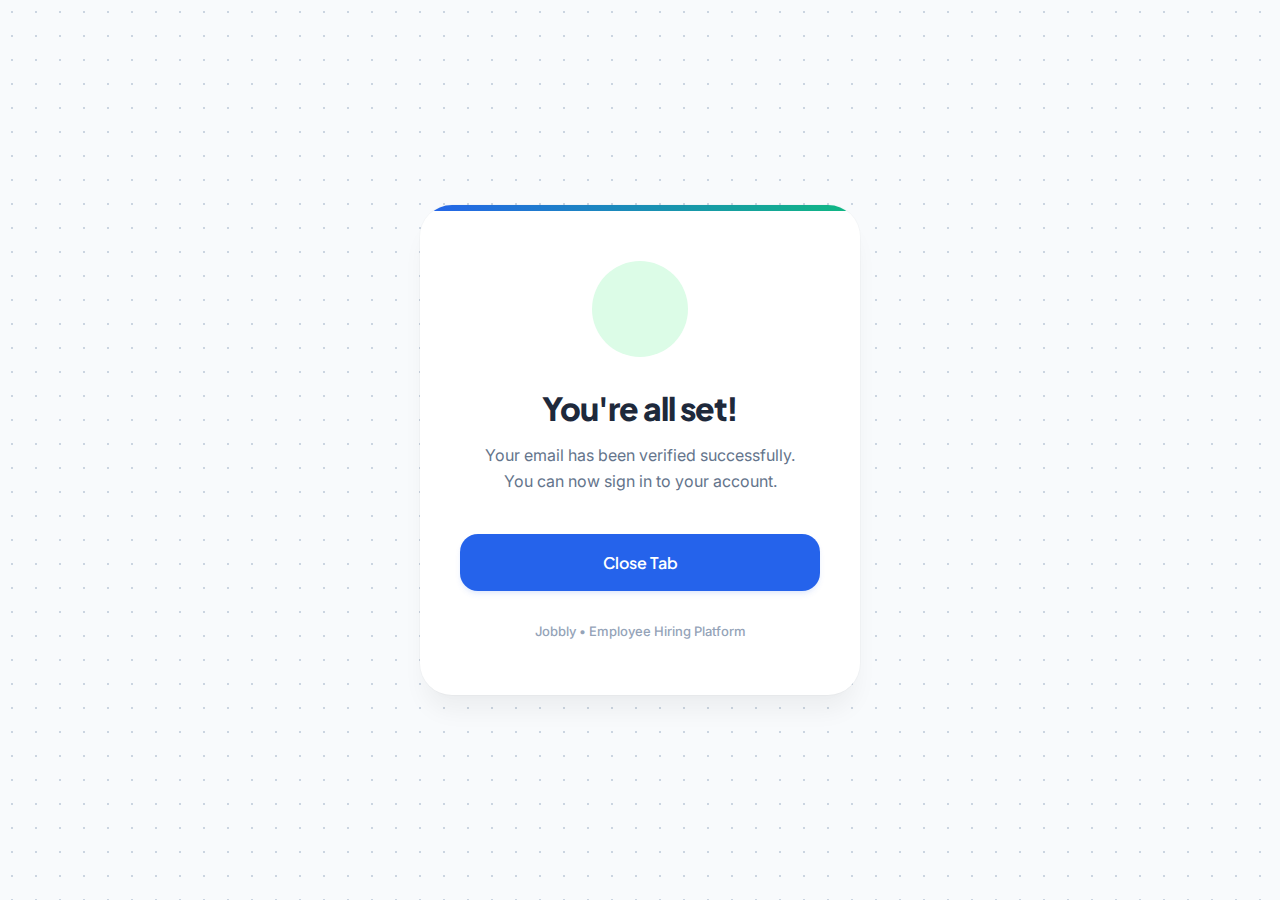
<file: email_verified.html>
<!DOCTYPE html>
<html lang="en">
<head>
    <meta charset="UTF-8">
    <meta name="viewport" content="width=device-width, initial-scale=1.0">
    <title>Email Verified - Jobbly</title>
    <link rel="preconnect" href="https://fonts.googleapis.com">
    <link rel="preconnect" href="https://fonts.gstatic.com" crossorigin>
    <link href="https://fonts.googleapis.com/css2?family=Plus+Jakarta+Sans:wght@400;600;700;800&family=Inter:wght@400;500&display=swap" rel="stylesheet">
    <style>
        :root {
            --primary-color: #2563EB;
            --primary-dark: #1D4ED8;
            --secondary-color: #10B981;
            --secondary-bg: #DCFCE7;
            --text-primary: #1E293B;
            --text-secondary: #64748B;
            --background-color: #F8FAFC;
            --surface-color: #FFFFFF;
        }

        * {
            margin: 0;
            padding: 0;
            box-sizing: border-box;
        }

        body {
            font-family: 'Inter', sans-serif;
            background-color: var(--background-color);
            /* Subtle dot pattern background */
            background-image: radial-gradient(#CBD5E1 1px, transparent 1px);
            background-size: 24px 24px;
            color: var(--text-primary);
            display: flex;
            justify-content: center;
            align-items: center;
            min-height: 100vh;
            padding: 20px;
        }

        .container {
            background-color: var(--surface-color);
            border-radius: 32px;
            padding: 56px 40px;
            width: 100%;
            max-width: 440px;
            text-align: center;
            box-shadow: 
                0 20px 25px -5px rgba(0, 0, 0, 0.05), 
                0 8px 10px -6px rgba(0, 0, 0, 0.01),
                0 0 0 1px rgba(0,0,0,0.02); /* Subtle border */
            animation: slideUp 0.8s cubic-bezier(0.16, 1, 0.3, 1);
            position: relative;
            overflow: hidden;
        }

        @keyframes slideUp {
            from { opacity: 0; transform: translateY(30px); }
            to { opacity: 1; transform: translateY(0); }
        }

        .icon-wrapper {
            position: relative;
            width: 96px;
            height: 96px;
            margin: 0 auto 32px;
        }

        .icon-circle {
            width: 100%;
            height: 100%;
            background-color: var(--secondary-bg);
            border-radius: 50%;
            display: flex;
            justify-content: center;
            align-items: center;
            animation: scaleIn 0.5s cubic-bezier(0.175, 0.885, 0.32, 1.275) 0.2s backwards;
        }

        @keyframes scaleIn {
            from { transform: scale(0); }
            to { transform: scale(1); }
        }

        .checkmark {
            width: 48px;
            height: 48px;
            color: var(--secondary-color);
            stroke-dasharray: 100;
            stroke-dashoffset: 100;
            animation: drawCheck 0.6s ease-out 0.7s forwards;
        }

        @keyframes drawCheck {
            to { stroke-dashoffset: 0; }
        }

        h1 {
            font-family: 'Plus Jakarta Sans', sans-serif;
            font-size: 32px;
            font-weight: 800;
            margin-bottom: 16px;
            color: var(--text-primary);
            letter-spacing: -0.03em;
            line-height: 1.2;
        }

        p {
            font-size: 16px;
            color: var(--text-secondary);
            line-height: 1.6;
            margin-bottom: 40px;
            font-weight: 400;
        }

        .btn {
            display: inline-flex;
            justify-content: center;
            align-items: center;
            background-color: var(--primary-color);
            color: white;
            text-decoration: none;
            font-family: 'Plus Jakarta Sans', sans-serif;
            font-weight: 600;
            font-size: 16px;
            padding: 18px 32px;
            border-radius: 18px;
            transition: all 0.2s ease;
            width: 100%;
            box-shadow: 0 4px 6px -1px rgba(37, 99, 235, 0.1), 0 2px 4px -1px rgba(37, 99, 235, 0.06);
            cursor: pointer;
            border: none;
        }

        .btn:hover {
            transform: translateY(-2px);
            box-shadow: 0 10px 15px -3px rgba(37, 99, 235, 0.2), 0 4px 6px -2px rgba(37, 99, 235, 0.1);
            background-color: var(--primary-dark);
        }

        .btn:active {
            transform: translateY(0);
        }

        .footer {
            margin-top: 32px;
            font-size: 13px;
            color: #94A3B8;
            font-weight: 500;
        }

        /* Decorative top accent */
        .container::before {
            content: '';
            position: absolute;
            top: 0;
            left: 0;
            right: 0;
            height: 6px;
            background: linear-gradient(90deg, var(--primary-color), var(--secondary-color));
        }
    </style>
</head>
<body>
    <div class="container">
        <div class="icon-wrapper">
            <div class="icon-circle">
                <svg class="checkmark" xmlns="http://www.w3.org/2000/svg" fill="none" viewBox="0 0 24 24" stroke="currentColor" stroke-width="3">
                    <path stroke-linecap="round" stroke-linejoin="round" d="M5 13l4 4L19 7" />
                </svg>
            </div>
        </div>
        
        <h1>You're all set!</h1>
        <p>Your email has been verified successfully.<br>You can now sign in to your account.</p>
        
        <button id="actionBtn" class="btn" onclick="handleAction()">Return to App</button>
        
        <div class="footer">
            Jobbly &bull; Employee Hiring Platform
        </div>
    </div>

    <script>
        function handleAction() {
            const userAgent = navigator.userAgent || navigator.vendor || window.opera;
            const isMobile = /android|iPad|iPhone|iPod/i.test(userAgent);
            
            if (isMobile) {
                // Try to open the app using custom scheme
                // Replace 'jobbly://' with your actual app scheme
                window.location.href = 'jobbly://login';
                
                // Fallback if app is not installed (optional)
                setTimeout(() => {
                    // window.location.href = 'https://play.google.com/store/apps/details?id=com.example.jobbly';
                }, 2000);
            } else {
                window.close();
            }
        }

        // Update button text based on device
        window.onload = function() {
            const userAgent = navigator.userAgent || navigator.vendor || window.opera;
            const isMobile = /android|iPad|iPhone|iPod/i.test(userAgent);
            const btn = document.getElementById('actionBtn');
            
            if (!isMobile) {
                btn.textContent = "Close Tab";
            }
        };
    </script>
</body>
</html>
</file>
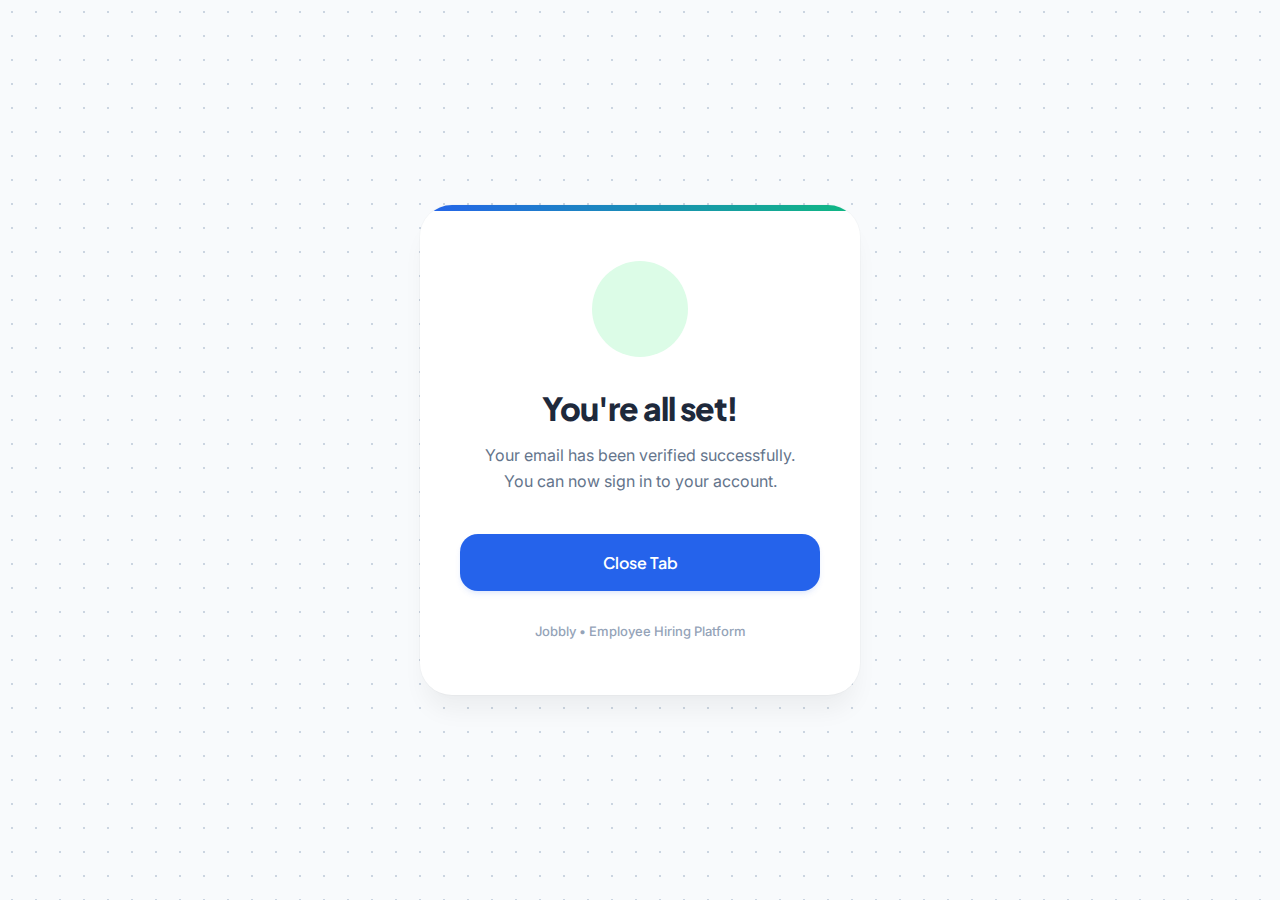
<file: v1-php/email_verified.html>
<!DOCTYPE html>
<html lang="en">
<head>
    <meta charset="UTF-8">
    <meta name="viewport" content="width=device-width, initial-scale=1.0">
    <title>Email Verified - Jobbly</title>
    <link rel="preconnect" href="https://fonts.googleapis.com">
    <link rel="preconnect" href="https://fonts.gstatic.com" crossorigin>
    <link href="https://fonts.googleapis.com/css2?family=Plus+Jakarta+Sans:wght@400;600;700;800&family=Inter:wght@400;500&display=swap" rel="stylesheet">
    <style>
        :root {
            --primary-color: #2563EB;
            --primary-dark: #1D4ED8;
            --secondary-color: #10B981;
            --secondary-bg: #DCFCE7;
            --error-color: #EF4444;
            --error-bg: #FEE2E2;
            --text-primary: #1E293B;
            --text-secondary: #64748B;
            --background-color: #F8FAFC;
            --surface-color: #FFFFFF;
        }

        * {
            margin: 0;
            padding: 0;
            box-sizing: border-box;
        }

        body {
            font-family: 'Inter', sans-serif;
            background-color: var(--background-color);
            /* Subtle dot pattern background */
            background-image: radial-gradient(#CBD5E1 1px, transparent 1px);
            background-size: 24px 24px;
            color: var(--text-primary);
            display: flex;
            justify-content: center;
            align-items: center;
            min-height: 100vh;
            padding: 20px;
        }

        .container {
            background-color: var(--surface-color);
            border-radius: 32px;
            padding: 56px 40px;
            width: 100%;
            max-width: 440px;
            text-align: center;
            box-shadow: 
                0 20px 25px -5px rgba(0, 0, 0, 0.05), 
                0 8px 10px -6px rgba(0, 0, 0, 0.01),
                0 0 0 1px rgba(0,0,0,0.02); /* Subtle border */
            animation: slideUp 0.8s cubic-bezier(0.16, 1, 0.3, 1);
            position: relative;
            overflow: hidden;
            display: none; /* Hidden by default */
        }

        .container.visible {
            display: block;
        }

        @keyframes slideUp {
            from { opacity: 0; transform: translateY(30px); }
            to { opacity: 1; transform: translateY(0); }
        }

        .icon-wrapper {
            position: relative;
            width: 96px;
            height: 96px;
            margin: 0 auto 32px;
        }

        .icon-circle {
            width: 100%;
            height: 100%;
            background-color: var(--secondary-bg);
            border-radius: 50%;
            display: flex;
            justify-content: center;
            align-items: center;
            animation: scaleIn 0.5s cubic-bezier(0.175, 0.885, 0.32, 1.275) 0.2s backwards;
        }

        .icon-circle.error {
            background-color: var(--error-bg);
        }

        @keyframes scaleIn {
            from { transform: scale(0); }
            to { transform: scale(1); }
        }

        .checkmark {
            width: 48px;
            height: 48px;
            color: var(--secondary-color);
            stroke-dasharray: 100;
            stroke-dashoffset: 100;
            animation: drawCheck 0.6s ease-out 0.7s forwards;
        }

        .cross {
            width: 48px;
            height: 48px;
            color: var(--error-color);
            stroke-dasharray: 100;
            stroke-dashoffset: 100;
            animation: drawCheck 0.6s ease-out 0.7s forwards;
        }

        @keyframes drawCheck {
            to { stroke-dashoffset: 0; }
        }

        h1 {
            font-family: 'Plus Jakarta Sans', sans-serif;
            font-size: 32px;
            font-weight: 800;
            margin-bottom: 16px;
            color: var(--text-primary);
            letter-spacing: -0.03em;
            line-height: 1.2;
        }

        p {
            font-size: 16px;
            color: var(--text-secondary);
            line-height: 1.6;
            margin-bottom: 40px;
            font-weight: 400;
        }

        .btn {
            display: inline-flex;
            justify-content: center;
            align-items: center;
            background-color: var(--primary-color);
            color: white;
            text-decoration: none;
            font-family: 'Plus Jakarta Sans', sans-serif;
            font-weight: 600;
            font-size: 16px;
            padding: 18px 32px;
            border-radius: 18px;
            transition: all 0.2s ease;
            width: 100%;
            box-shadow: 0 4px 6px -1px rgba(37, 99, 235, 0.1), 0 2px 4px -1px rgba(37, 99, 235, 0.06);
            cursor: pointer;
            border: none;
        }

        .btn:hover {
            transform: translateY(-2px);
            box-shadow: 0 10px 15px -3px rgba(37, 99, 235, 0.2), 0 4px 6px -2px rgba(37, 99, 235, 0.1);
            background-color: var(--primary-dark);
        }

        .btn:active {
            transform: translateY(0);
        }

        .footer {
            margin-top: 32px;
            font-size: 13px;
            color: #94A3B8;
            font-weight: 500;
        }

        /* Decorative top accent */
        .container::before {
            content: '';
            position: absolute;
            top: 0;
            left: 0;
            right: 0;
            height: 6px;
            background: linear-gradient(90deg, var(--primary-color), var(--secondary-color));
        }
        
        .container.error-state::before {
            background: linear-gradient(90deg, var(--error-color), #F87171);
        }
    </style>
</head>
<body>
    <!-- Success Container -->
    <div id="successContainer" class="container">
        <div class="icon-wrapper">
            <div class="icon-circle">
                <svg class="checkmark" xmlns="http://www.w3.org/2000/svg" fill="none" viewBox="0 0 24 24" stroke="currentColor" stroke-width="3">
                    <path stroke-linecap="round" stroke-linejoin="round" d="M5 13l4 4L19 7" />
                </svg>
            </div>
        </div>
        
        <h1>You're all set!</h1>
        <p>Your email has been verified successfully.<br>You can now sign in to your account.</p>
        
        <button id="successActionBtn" class="btn" onclick="handleAction()">Return to App</button>
        
        <div class="footer">
            Jobbly &bull; Employee Hiring Platform
        </div>
    </div>

    <!-- Error Container -->
    <div id="errorContainer" class="container error-state">
        <div class="icon-wrapper">
            <div class="icon-circle error">
                <svg class="cross" xmlns="http://www.w3.org/2000/svg" fill="none" viewBox="0 0 24 24" stroke="currentColor" stroke-width="3">
                    <path stroke-linecap="round" stroke-linejoin="round" d="M6 18L18 6M6 6l12 12" />
                </svg>
            </div>
        </div>
        
        <h1>Link Expired</h1>
        <p id="errorMessage">This verification link is invalid or has already been used. Please request a new one.</p>
        
        <button id="errorActionBtn" class="btn" onclick="handleAction()">Return to App</button>
        
        <div class="footer">
            Jobbly &bull; Employee Hiring Platform
        </div>
    </div>

    <script>
        function handleAction() {
            const userAgent = navigator.userAgent || navigator.vendor || window.opera;
            const isMobile = /android|iPad|iPhone|iPod/i.test(userAgent);
            
            if (isMobile) {
                // Try to open the app using custom scheme
                // Replace 'jobbly://' with your actual app scheme
                window.location.href = 'jobbly://login';
                
                // Fallback if app is not installed (optional)
                setTimeout(() => {
                    // window.location.href = 'https://play.google.com/store/apps/details?id=com.example.jobbly';
                }, 2000);
            } else {
                window.close();
            }
        }

        // Check for errors in URL
        window.onload = function() {
            const urlParams = new URLSearchParams(window.location.search);
            const hashParams = new URLSearchParams(window.location.hash.substring(1)); // Remove #
            
            const error = urlParams.get('error') || hashParams.get('error');
            const errorDescription = urlParams.get('error_description') || hashParams.get('error_description');
            
            const successContainer = document.getElementById('successContainer');
            const errorContainer = document.getElementById('errorContainer');
            const errorMessage = document.getElementById('errorMessage');
            
            const userAgent = navigator.userAgent || navigator.vendor || window.opera;
            const isMobile = /android|iPad|iPhone|iPod/i.test(userAgent);
            const btnText = isMobile ? "Return to App" : "Close Tab";
            
            document.getElementById('successActionBtn').textContent = btnText;
            document.getElementById('errorActionBtn').textContent = btnText;

            if (error) {
                successContainer.classList.remove('visible');
                errorContainer.classList.add('visible');
                
                if (errorDescription) {
                    // Replace + with space and decode URI components
                    let decodedDesc = decodeURIComponent(errorDescription.replace(/\+/g, ' '));
                    errorMessage.textContent = decodedDesc;
                }
            } else {
                errorContainer.classList.remove('visible');
                successContainer.classList.add('visible');
            }
        };
    </script>
</body>
</html>
</file>
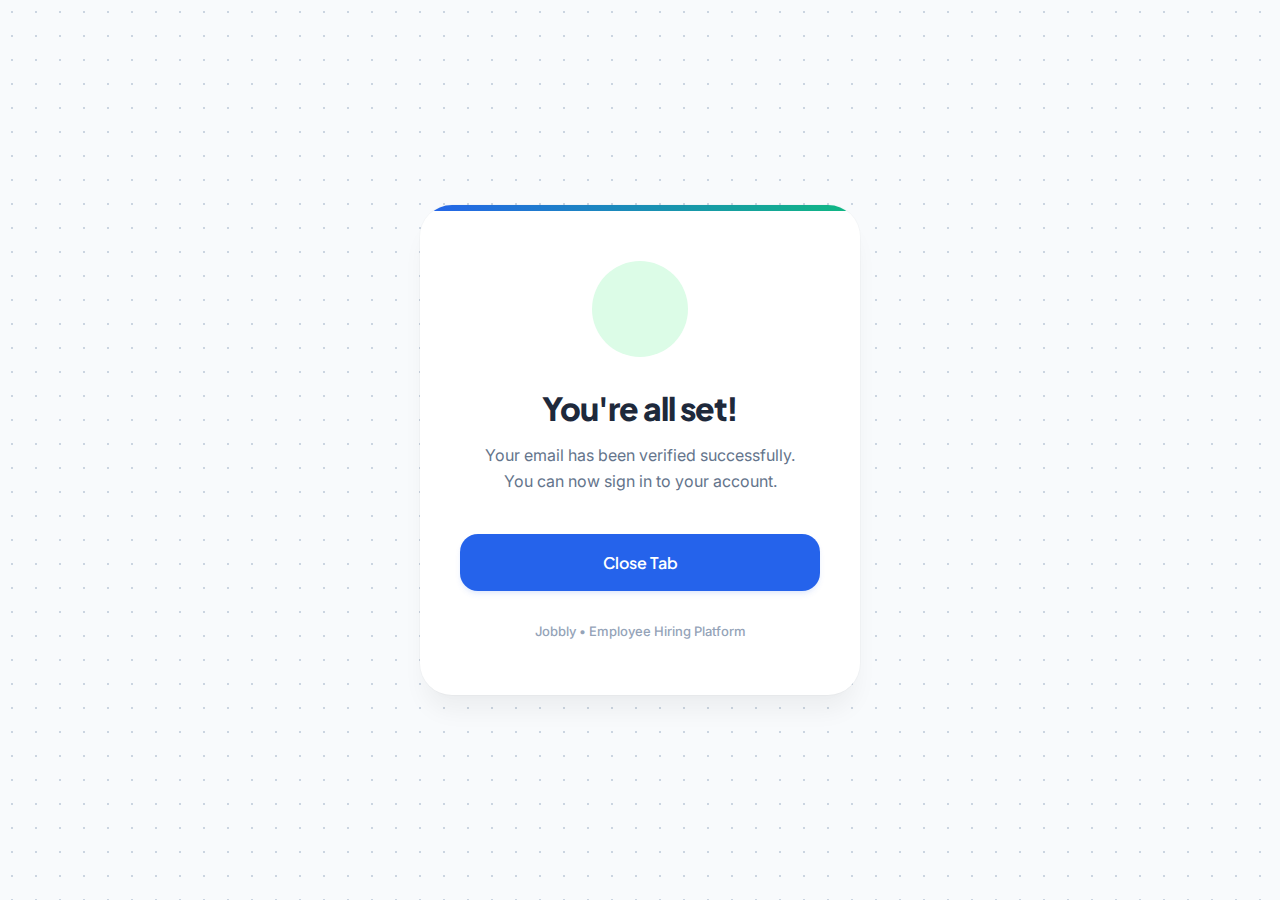
<file: web/email_verified.html>
<!DOCTYPE html>
<html lang="en">
<head>
    <meta charset="UTF-8">
    <meta name="viewport" content="width=device-width, initial-scale=1.0">
    <title>Email Verified - Jobbly</title>
    <link rel="preconnect" href="https://fonts.googleapis.com">
    <link rel="preconnect" href="https://fonts.gstatic.com" crossorigin>
    <link href="https://fonts.googleapis.com/css2?family=Plus+Jakarta+Sans:wght@400;600;700;800&family=Inter:wght@400;500&display=swap" rel="stylesheet">
    <style>
        :root {
            --primary-color: #2563EB;
            --primary-dark: #1D4ED8;
            --secondary-color: #10B981;
            --secondary-bg: #DCFCE7;
            --error-color: #EF4444;
            --error-bg: #FEE2E2;
            --text-primary: #1E293B;
            --text-secondary: #64748B;
            --background-color: #F8FAFC;
            --surface-color: #FFFFFF;
        }

        * {
            margin: 0;
            padding: 0;
            box-sizing: border-box;
        }

        body {
            font-family: 'Inter', sans-serif;
            background-color: var(--background-color);
            /* Subtle dot pattern background */
            background-image: radial-gradient(#CBD5E1 1px, transparent 1px);
            background-size: 24px 24px;
            color: var(--text-primary);
            display: flex;
            justify-content: center;
            align-items: center;
            min-height: 100vh;
            padding: 20px;
        }

        .container {
            background-color: var(--surface-color);
            border-radius: 32px;
            padding: 56px 40px;
            width: 100%;
            max-width: 440px;
            text-align: center;
            box-shadow: 
                0 20px 25px -5px rgba(0, 0, 0, 0.05), 
                0 8px 10px -6px rgba(0, 0, 0, 0.01),
                0 0 0 1px rgba(0,0,0,0.02); /* Subtle border */
            animation: slideUp 0.8s cubic-bezier(0.16, 1, 0.3, 1);
            position: relative;
            overflow: hidden;
            display: none; /* Hidden by default */
        }

        .container.visible {
            display: block;
        }

        @keyframes slideUp {
            from { opacity: 0; transform: translateY(30px); }
            to { opacity: 1; transform: translateY(0); }
        }

        .icon-wrapper {
            position: relative;
            width: 96px;
            height: 96px;
            margin: 0 auto 32px;
        }

        .icon-circle {
            width: 100%;
            height: 100%;
            background-color: var(--secondary-bg);
            border-radius: 50%;
            display: flex;
            justify-content: center;
            align-items: center;
            animation: scaleIn 0.5s cubic-bezier(0.175, 0.885, 0.32, 1.275) 0.2s backwards;
        }

        .icon-circle.error {
            background-color: var(--error-bg);
        }

        @keyframes scaleIn {
            from { transform: scale(0); }
            to { transform: scale(1); }
        }

        .checkmark {
            width: 48px;
            height: 48px;
            color: var(--secondary-color);
            stroke-dasharray: 100;
            stroke-dashoffset: 100;
            animation: drawCheck 0.6s ease-out 0.7s forwards;
        }

        .cross {
            width: 48px;
            height: 48px;
            color: var(--error-color);
            stroke-dasharray: 100;
            stroke-dashoffset: 100;
            animation: drawCheck 0.6s ease-out 0.7s forwards;
        }

        @keyframes drawCheck {
            to { stroke-dashoffset: 0; }
        }

        h1 {
            font-family: 'Plus Jakarta Sans', sans-serif;
            font-size: 32px;
            font-weight: 800;
            margin-bottom: 16px;
            color: var(--text-primary);
            letter-spacing: -0.03em;
            line-height: 1.2;
        }

        p {
            font-size: 16px;
            color: var(--text-secondary);
            line-height: 1.6;
            margin-bottom: 40px;
            font-weight: 400;
        }

        .btn {
            display: inline-flex;
            justify-content: center;
            align-items: center;
            background-color: var(--primary-color);
            color: white;
            text-decoration: none;
            font-family: 'Plus Jakarta Sans', sans-serif;
            font-weight: 600;
            font-size: 16px;
            padding: 18px 32px;
            border-radius: 18px;
            transition: all 0.2s ease;
            width: 100%;
            box-shadow: 0 4px 6px -1px rgba(37, 99, 235, 0.1), 0 2px 4px -1px rgba(37, 99, 235, 0.06);
            cursor: pointer;
            border: none;
        }

        .btn:hover {
            transform: translateY(-2px);
            box-shadow: 0 10px 15px -3px rgba(37, 99, 235, 0.2), 0 4px 6px -2px rgba(37, 99, 235, 0.1);
            background-color: var(--primary-dark);
        }

        .btn:active {
            transform: translateY(0);
        }

        .footer {
            margin-top: 32px;
            font-size: 13px;
            color: #94A3B8;
            font-weight: 500;
        }

        /* Decorative top accent */
        .container::before {
            content: '';
            position: absolute;
            top: 0;
            left: 0;
            right: 0;
            height: 6px;
            background: linear-gradient(90deg, var(--primary-color), var(--secondary-color));
        }
        
        .container.error-state::before {
            background: linear-gradient(90deg, var(--error-color), #F87171);
        }
    </style>
</head>
<body>
    <!-- Success Container -->
    <div id="successContainer" class="container">
        <div class="icon-wrapper">
            <div class="icon-circle">
                <svg class="checkmark" xmlns="http://www.w3.org/2000/svg" fill="none" viewBox="0 0 24 24" stroke="currentColor" stroke-width="3">
                    <path stroke-linecap="round" stroke-linejoin="round" d="M5 13l4 4L19 7" />
                </svg>
            </div>
        </div>
        
        <h1>You're all set!</h1>
        <p>Your email has been verified successfully.<br>You can now sign in to your account.</p>
        
        <button id="successActionBtn" class="btn" onclick="handleAction()">Return to App</button>
        
        <div class="footer">
            Jobbly &bull; Employee Hiring Platform
        </div>
    </div>

    <!-- Error Container -->
    <div id="errorContainer" class="container error-state">
        <div class="icon-wrapper">
            <div class="icon-circle error">
                <svg class="cross" xmlns="http://www.w3.org/2000/svg" fill="none" viewBox="0 0 24 24" stroke="currentColor" stroke-width="3">
                    <path stroke-linecap="round" stroke-linejoin="round" d="M6 18L18 6M6 6l12 12" />
                </svg>
            </div>
        </div>
        
        <h1>Link Expired</h1>
        <p id="errorMessage">This verification link is invalid or has already been used. Please request a new one.</p>
        
        <button id="errorActionBtn" class="btn" onclick="handleAction()">Return to App</button>
        
        <div class="footer">
            Jobbly &bull; Employee Hiring Platform
        </div>
    </div>

    <script>
        function handleAction() {
            const userAgent = navigator.userAgent || navigator.vendor || window.opera;
            const isMobile = /android|iPad|iPhone|iPod/i.test(userAgent);
            
            if (isMobile) {
                // Try to open the app using custom scheme
                // Replace 'jobbly://' with your actual app scheme
                window.location.href = 'jobbly://login';
                
                // Fallback if app is not installed (optional)
                setTimeout(() => {
                    // window.location.href = 'https://play.google.com/store/apps/details?id=com.example.jobbly';
                }, 2000);
            } else {
                window.close();
            }
        }

        // Check for errors in URL
        window.onload = function() {
            const urlParams = new URLSearchParams(window.location.search);
            const hashParams = new URLSearchParams(window.location.hash.substring(1)); // Remove #
            
            const error = urlParams.get('error') || hashParams.get('error');
            const errorDescription = urlParams.get('error_description') || hashParams.get('error_description');
            
            const successContainer = document.getElementById('successContainer');
            const errorContainer = document.getElementById('errorContainer');
            const errorMessage = document.getElementById('errorMessage');
            
            const userAgent = navigator.userAgent || navigator.vendor || window.opera;
            const isMobile = /android|iPad|iPhone|iPod/i.test(userAgent);
            const btnText = isMobile ? "Return to App" : "Close Tab";
            
            document.getElementById('successActionBtn').textContent = btnText;
            document.getElementById('errorActionBtn').textContent = "Close Tab";

            if (error) {
                successContainer.classList.remove('visible');
                errorContainer.classList.add('visible');
                
                if (errorDescription) {
                    // Replace + with space and decode URI components
                    let decodedDesc = decodeURIComponent(errorDescription.replace(/\+/g, ' '));
                    errorMessage.textContent = decodedDesc;
                }
            } else {
                errorContainer.classList.remove('visible');
                successContainer.classList.add('visible');
            }
        };
    </script>
</body>
</html>
</file>
